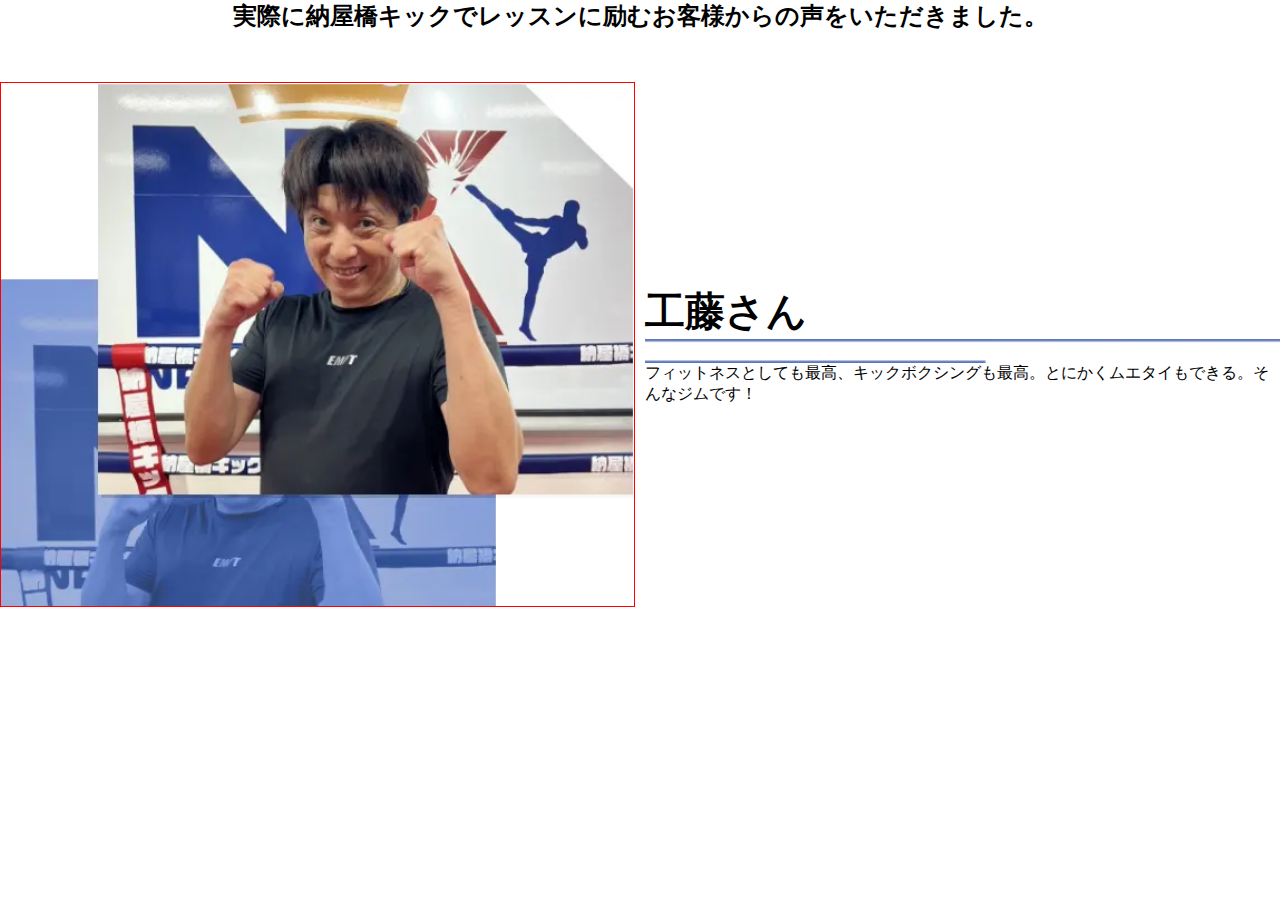
<file: Forth/index.html>
<!DOCTYPE html>
<html lang="en">

<head>
    <meta charset="UTF-8">
    <meta name="viewport" content="width=device-width, initial-scale=1.0">
    <title>Document</title>

    <link rel="stylesheet" href="style.css">
</head>

<body>

    <main>
        <h2>実際に納屋橋キックでレッスンに励むお客様からの声をいただきました。</h2>
        <section class="voice__container">
            <div class="voice__item">
                <img src="./img/img01.webp" alt="img01">
            </div>
            <div class="voice__item">
                <h3>工藤さん</h3>
                <img src="./img/img_name_line.webp" alt="line">
                <p>フィットネスとしても最高、キックボクシングも最高。とにかくムエタイもできる。そんなジムです！</p>
            </div>
        </section>
    </main>

</body>

</html>
</file>
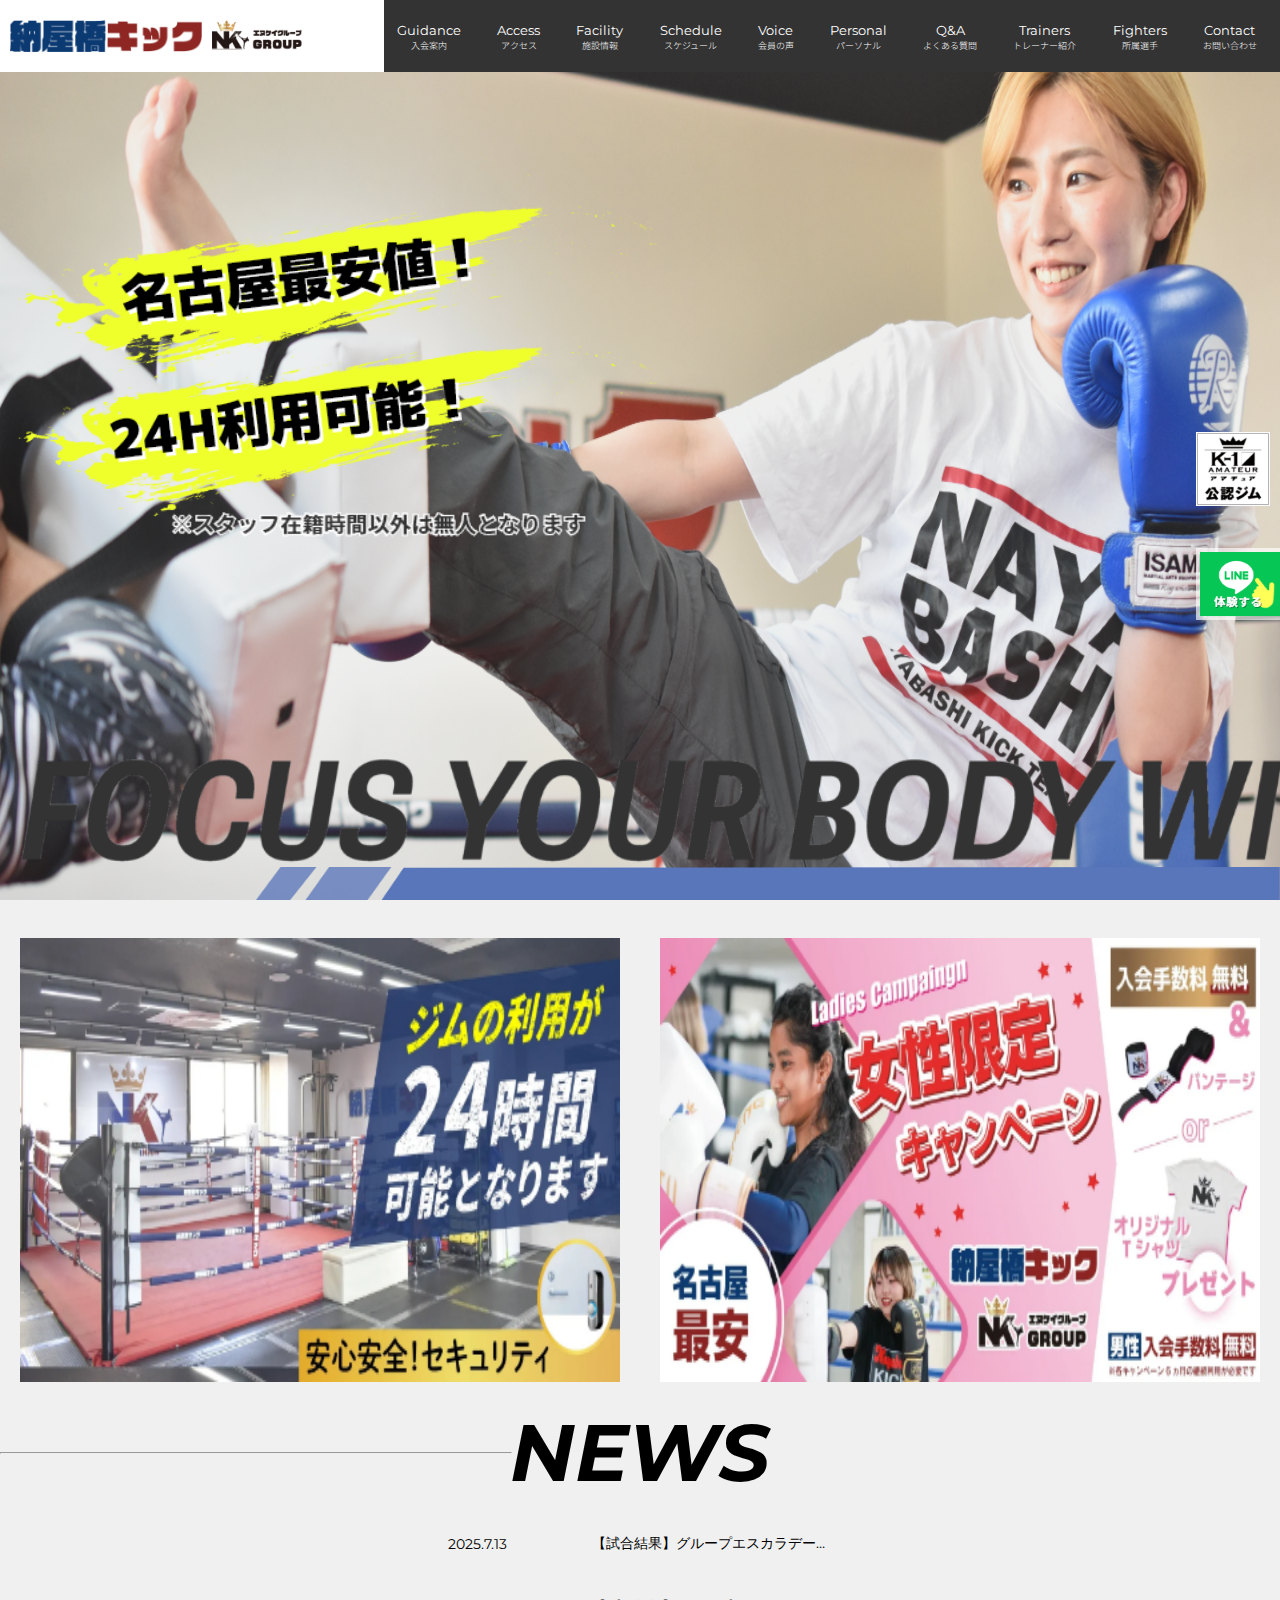
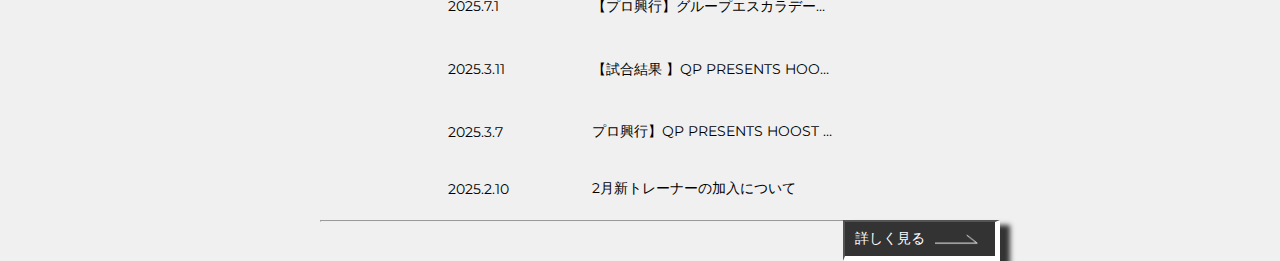
<file: First/HTML/nayabashi.html>
<!DOCTYPE html>
<html lang="en">
<head>
    <meta charset="UTF-8">
    <meta name="viewport" content="width=device-width, initial-scale=1.0">
    <title>Nayabashi Kick</title>

    <!-- CSS -->
    <link rel="stylesheet" href="../CSS/nayabashi.css">

    <!-- FONT -->
    <link rel="preconnect" href="https://fonts.googleapis.com">
    <link rel="preconnect" href="https://fonts.gstatic.com" crossorigin>
    <link href="https://fonts.googleapis.com/css2?family=Montserrat:ital,wght@0,100..900;1,100..900&display=swap" rel="stylesheet">

</head>
<body>
    <div class="grid-container">

        <div class="navigation grid-items">
            <!-- TOP NAVIGATION START -->
            <nav class="nav-container">
                <div class="logos">
                    <img src="../Image/Top Navigation/Logo/納屋橋キックロゴ01.png" alt="Nayabashi Kick" class="main-logo">
                    <img src="../Image/Top Navigation/Logo/王冠NKグループロゴ.png" alt="Group Logo" class="group-logo">
                </div>
                <div class="nav-list">
                    <ul>
                        <a href="#guidance">
                            <li class="nav-items">
                                <span class="en-text">Guidance</span>
                                <p class="jp-text">入会案内</p> 
                            </li>
                        </a>
                        <a href="#access">
                            <li class="nav-items">
                                <span class="en-text">Access</span>
                                <p class="jp-text">アクセス</p>
                            </li>
                        </a>
                        <a href="#facility">
                            <li class="nav-items">
                                <span class="en-text">Facility</span>
                                <p class="jp-text">施設情報</p>
                            </li>
                        </a>
                        <a href="#schedule">
                            <li class="nav-items">
                                <span class="en-text">Schedule</span>
                                <p class="jp-text">スケジュール</p>
                            </li>
                        </a>
                        <a href="#voice">
                            <li class="nav-items">
                                <span class="en-text">Voice</span>
                                <p class="jp-text">会員の声</p>
                            </li>
                        </a>
                        <a href="#personal">
                            <li class="nav-items">
                                <span class="en-text">Personal</span>
                                <p class="jp-text">パーソナル</p>
                            </li>
                        </a>
                        <a href="#qna">
                            <li class="nav-items">
                                <span class="en-text">Q&A</span>
                                <p class="jp-text">よくある質問</p>
                            </li>
                        </a>
                        <a href="#trainer">
                            <li class="nav-items">
                                <span class="en-text">Trainers</span>
                                <p class="jp-text">トレーナー紹介</p>
                            </li>
                        </a>
                        <a href="#fighters">
                            <li class="nav-items">
                                <span class="en-text">Fighters</span>
                                <p class="jp-text">所属選手</p>
                            </li>
                        </a>
                        <a href="#contact">
                            <li class="nav-items">
                                <span class="en-text">Contact</span>
                                <p class="jp-text">お問い合わせ</p>
                            </li>
                        </a>
                    </ul>
                </div>
            </nav>
        </div>
            <!-- TOP NAVIGATION END -->

        <!-- HEADER START -->
        <header class="header grid-items">

            <div class="header-image-slide">
                <div>
                    <img src="../Image/Header/imageSlide/IMG_8583.png" alt="" class="mySlides active">
                </div>
                <div>
                    <img src="../Image/Header/imageSlide/DSC_0950_ 加工.png" alt="" class="mySlides">
                </div>
                <div>
                    <img src="../Image/Header/imageSlide/DSC_0948_ 加工.png" alt="" class="mySlides">
                </div>

            </div>

            <div class="header-icons">

                <div class="left-icons">
                    <img src="../Image/Header/icons/名古屋最安値.png" alt="Nagoya Cheapest" class="left-icon-one">
                    <img src="../Image/Header/icons/24H利用可能.png" alt="24 Hours Available" class="left-icon-two">
                    <img src="../Image/Header/icons/グループ 1048.png" alt="Group" class="left-icon-three">
                </div>

                <div class="right-icons">
                        <img src="../Image/Header/icons/k1公認ロゴ.png" alt="K1 Amatuer" class="right-icon-one">
                    <span>
                        <img src="../Image/Header/icons/グループ 482.png" alt="line" class="right-icon-two">
                    </span>
                </div>

                <div class="bottom-icons">
                    <div class="marquee-container">
                        <div class="marquee-loop">
                            <img src="../Image/Header/icons/1382748-_グランジ文字_Belarius-Sans.png">
                        </div>
                        <div class="marquee-loop">
                            <img src="../Image/Header/icons/1382748-_グランジ文字_Belarius-Sans.png">
                        </div>
                        <div class="marquee-loop marquee-loop2">
                            <img src="../Image/Header/icons/1382748-_グランジ文字_Belarius-Sans.png">
                        </div>
                    </div>
                </div>

            </div>

        </header>

        <!-- HEADER END -->

        <!-- CONTENT START -->

        <content class="content grid-items">

            <div class="carousel-container">
                <div class="carousel-image-container" id="carouselContainer">
                    <img src="../Image/Content/imgi_61_納屋橋キックバナー_24H-1536x768.png" alt="image1">
                    <img src="../Image/Content/imgi_60_納屋橋キックレディースキャンペーンバナー_250630_池田_アートボード-1-1536x768.png" alt="image2">
                    <img src="../Image/Content/imgi_17_納屋橋キック_チャンピオンバナー-1.png" alt="image3">
                    <img src="../Image/Content/imgi_61_納屋橋キックバナー_24H-1536x768.png" alt="image1">
                    <img src="../Image/Content/imgi_60_納屋橋キックレディースキャンペーンバナー_250630_池田_アートボード-1-1536x768.png" alt="image2">
                </div> 
            </div>
            <div class="news-container">
                <div class="news-items">
                    <h2>
                        <span><hr class="top-left-hr"></span>
                        NEWS
                    </h2>
                </div>
                <div class="news-content-container">
                    <div class="news-content">
                        <span class="news-dates">2025.7.13</span>
                        <span class="news-contents">【試合結果】グループエスカラデーPRESENTS HOOST CUP KINGS NAGOYA17</span>
                    </div>
                </div>
                <div class="news-content-container">
                    <div class="news-content">
                        <span class="news-dates">2025.7.1</span>
                        <span class="news-contents">【プロ興行】グループエスカラデーPRESENTS HOOST CUP</span>
                    </div>
                </div>
                <div class="news-content-container">
                    <div class="news-content">
                        <span class="news-dates">2025.3.11</span>
                        <span class="news-contents">【試合結果 】QP PRESENTS HOOST CUP KINGS KYOTO14</span>
                    </div>
                </div>
                <div class="news-content-container">
                    <div class="news-content">
                        <span class="news-dates">2025.3.7</span>
                        <span class="news-contents">プロ興行】QP PRESENTS HOOST CUP KINGS KYOTO14</span>
                    </div>
                </div>
                <div class="news-content-container">
                    <div class="news-content">
                        <span class="news-dates">2025.2.10</span>
                        <span class="news-contents">2月新トレーナーの加入について</span>
                    </div>
                <div class="news-content-container">
                        <span  class="bottom-center-hr"><hr></span>

                        <button class="btn-learn">
                            <span>詳しく見る</span>
                            <img src="../Image/Content/マスクグループ 79.png" width="50px">
                        </button>
                    </div>

                </div>

            </div>



        </content>

         <!-- CONTENT END -->

<!-- <div class="footer grid-items">FOOTER</div> -->

    </div>


    <!-- JAVASCRIPT -->
    <script type="module" src="../Javascript/nayabashi.js"></script>
</body>
</html>
</file>
<file: Forth/style.css>
* {
  padding: 0;
  margin: 0;
  box-sizing: border-box;
}

main {
  width: 100%;
  max-width: 1366px;
  height: 100%;
  margin: 0 auto;
}

h2 {
  text-align: center;
}

.voice__container {
  width: 100%;
  height: 100%;
  display: flex;
  gap: 10px;
}

.voice__item {
  display: flex;
  justify-content: center;
  flex-direction: column;
  width: 50%;
  margin-top: 50px;
}

.voice__item:nth-child(1) {
  border: 1px solid red;
}

h3 {
  font-size: 40px;
}
</file>
<file: First/CSS/nayabashi.css>
/* MONSTERRAT FONT IMPORT */
@import url('https://fonts.googleapis.com/css2?family=Montserrat:ital,wght@0,100..900;1,100..900&family=Noto+Sans+JP:wght@100..900&display=swap');
/* 
  font-family: "Montserrat", sans-serif;
  font-optical-sizing: auto;
  font-weight: 300;
  font-style: normal; 
*/

/* NOTO SANS JP FONT IMPORT */
@import url('https://fonts.googleapis.com/css2?family=Noto+Sans+JP:wght@100..900&display=swap');
/* 
  font-family: "Noto Sans JP", sans-serif;
  font-optical-sizing: auto;
  font-weight: 300;
  font-style: normal;
*/



:root {
    --primary-color: #333333;
    --secondary-color: #B6CEB4;
    --text-primary-color: #000;
    --text-secondary-color: #fff;
    --hover-color: #FF4944;
}


* {
    margin: 0;
    padding: 0;
    box-sizing: border-box;
    scroll-behavior: smooth;
    max-width: 3440px;
    font-family: "Montserrat", sans-serif;
    list-style: none;
    font-size: 14px;
}

body {
    margin: 0 auto;
    padding: 0;
    background-color: #F0F0F0;
}

a {
    text-decoration: none;
    color: var(--text-primary-color);
}

.grid-container { 
    display: grid;
    grid-template-columns: repeat(4, 1fr);
    grid-template-rows: auto 1fr auto;
    gap: 0px 0px;
    grid-auto-flow: row;
    grid-template-areas:
        "header header header header header"
        "content content content content content"
        "content content content content content"
        "footer footer footer footer footer";
    position: relative;
}

.grid-items {
    width: 100%;
}

/********************************** NAVIGATION START **********************************/

.navigation { 
    grid-area: navigation;
    background-color: var(--primary-color);
    position: fixed;
    z-index: 99999;
}

.nav-container {
    display: flex;
    align-items: center;
    justify-content: space-between;
    height: 8vh;

    .logos {
        background-color: #fff;
        padding: 0 10px;
        height: 100%;
        width: 30vw;
        position: relative;
        display: flex;
        align-items: center;
        justify-content: flex-start;
        cursor: pointer;

        .logos img {
            width: 100%;
            max-height: 100%;
            height: auto;
        }

        .main-logo {
            width: 15vw;
            max-height: 100%;
            padding: 10px 0;
        }

        .group-logo {
            max-height: 100%;
            width: 7vw;
            margin-left: 10px;
        }
    }

    .nav-list {
        display: flex;
        width: 70vw;

        ul {
            display: flex;
            justify-content: space-around;
            width: 100%;
            flex-wrap: wrap;
        }
    }

    .nav-items {
        color: var(--text-secondary-color);
        list-style: none;
        height: 100%;
        margin: 0 10px 0 0;
        text-align: center;

        
        .en-text {
            font-family: "Montserrat", sans-serif;
            font-optical-sizing: auto;
            font-weight: 400;
            font-style: normal;
            font-size: clamp(9px, 13px, 18px)
        }

        .jp-text {
            font-family: "Noto Sans JP", sans-serif;
            font-optical-sizing: auto;
            font-weight: 300;
            font-style: normal;
            font-size: clamp(7px, 9px, 14px);
        }

    &:hover {
        color: var(--hover-color);
    }

    }

}

/********************************** NAVIGATION END **********************************/

/********************************** HEADER START **********************************/

.header {
    grid-area: header;
    width: 100%;
    height: 100vh;
    position: relative;
    display: flex;
    flex-wrap: wrap;
    overflow: hidden;

    .header-image-slide {
        position: relative;
        flex: 1;
        z-index: -1;
        display: flex;
    }

                /**************** IMAGE SLIDER ****************/
    .header-image-slide .mySlides {
        height: 100vh;
        width: 100vw;
        display: none;
        animation: fade 1s ease-in-out;
    }

    .header-image-slide div:first-child .mySlides,
    .news-slides-container div:first-child .mySlides {
        display: block;
    }

    .mySlides:not(.active) {
        display: none;
    }

    .header-icons {
        width: 100%;
        height: 100vh;
        display: flex;
        align-items: center;
        justify-content: center;
        position: absolute;
        top: 0;

        .left-icons {
            display: flex;
            flex: 2;
            height: 100%;
            flex-direction: column;
            display: relative;
            width: 100%;

            .left-icon-one {
                width: 50em;
                position: absolute;
                top: 8em;
            }

            .left-icon-two {
                width: 50em;
                position: absolute;
                top: 18em;
            }

            .left-icon-three {
                position: absolute;
                width: 30em;
                top: 36em;
                left: 12em;
            }
        }

        .right-icons {
            display: flex;
            align-items: flex-end;
            flex-direction: column;
            position: absolute;
            right: 0;
            bottom: 20em;

            .right-icon-one {
                width: 6em;
                display: block;
                margin-bottom: 2rem;
                padding-right: 10px;
            }

            .right-icon-two {
                display: block;
                margin-top: 1rem;
                margin-right: -9em;
                transition: 0.5s ease-in-out;
                overflow: hidden;
                cursor: pointer;
                width: 15em;
            }
            
            .right-icon-two:hover {
                padding-right: 10px;
                margin: 1rem 0 0 0;
            }
        }
    }
        .bottom-icons {
            position: absolute;
            width: 100%;
            bottom: 0;
            background: url('../Image/Header/icons/グループ\ 255.png') no-repeat right bottom;
            background-size: 80%;
            overflow: hidden;
            white-space: nowrap;
            flex-wrap: wrap;

            .marquee-container {
                display: flex;
                white-space: nowrap;
                width: 100%;
                overflow: hidden;
            }

            .marquee-loop, .marquee-loop2 {
                display: inline-flex;
                padding-right: 1em;
                animation: marquee 30s linear infinite;
            }

            .marquee-loop2 {
                animation-delay: 1s;
            }

            .marquee-loop img {
                height: 20vh;
                width: auto;
                display: block;
            }
        }
    }

@keyframes fade {
    from {
    opacity: 0;
    }
    to {
    opacity: 1;
    }
}

@keyframes marquee {
    0% {
        transform: translate(0, 0);
    }
    100% {
        transform: translate(-100%, 0);
    }
}



/********************************** HEADER END **********************************/


/********************************** CONTENT START **********************************/
.content { 
    grid-area: content;
    width: 100%;
    height: 100vh;
    margin-top: 2em;
    display: flex;
    flex-direction: row;
    flex-wrap: wrap;
}

.carousel-container {
    width: 100%;
    overflow: hidden;
    position: relative;
}
    .carousel-image-container {
        display: flex;
        height: 100%;
        transition: transform 0.6s ease-in-out;
    }

    .carousel-image-container img {
        width: 50%;
        flex-shrink: 0;
        display: block;
        object-fit: fit;
        padding: 10px 20px;
    }


.news-container {
    width: 100%;
    position: relative;
    display: flex;
    flex-direction: row;
    flex-wrap: wrap;
}

    .news-items {
        display: flex;
        align-items: top;
        justify-content: center;       
        width: 100%;
    }

        .top-left-hr {
            width: 40%;
            position: absolute;
            left: 0;
        }

        .news-items h2 {
            width: 100%;
            display: flex;
            align-items: center;
            justify-content: center;
            font-size: 80px;
            font-style: italic;
            font-weight: 700;
        }

.news-content-container {
    width: 100%;
    position: relative;
    display: flex;
    align-items: center;
    justify-content: center;
    flex-wrap: wrap;
    flex-direction: row;
}

    .news-content {
        width: 30%;
        position: relative;
        display: flex;
        padding: 10px 0;
    }

        .news-dates {
            display: flex;
            width: 60%;
            align-items: center;
        }
        
        .news-contents {
            width: 100%;
            text-overflow: ellipsis;
            overflow: hidden;
            white-space: nowrap;
        }

.bottom-center-hr {
    width: 50%;
}

    .btn-learn {
        background-color: var(--primary-color);
        color: var(--text-secondary-color);
        position: absolute;
        right: 20em;
        top: 0;
        display: flex;
        padding: 0 10px;
        border-right: 5px solid var(--text-secondary-color);
        border-bottom: 5px solid var(--text-secondary-color);
        transition: transform 0.3s ease-in-out;
        cursor: pointer;
        box-shadow: 10px 5px 5px var(--primary-color);
    }

    .btn-learn span {
        display: flex;
        align-items: center;
        justify-content: center;
        margin-right: 10px;
    }

    .btn-learn:hover {
        transform: translateX(20px);
    }


.news-slides {
    width: 100%;
    height: auto;
    margin-top: 10em;
    position: relative;
    display: flex;
    flex-wrap: wrap;
    align-items: center;
    justify-content: center;

}
    .news-slides-container {
        height: 100%;
        position: relative;
        
    }
        .news-slides-container .mySlides {
            animation: fade 1s ease-in-out;
        }


/********************************** CONTENT END **********************************/


.footer { 
    grid-area: footer;
    background-color: turquoise;
}


@media (max-width: 768px) {
    .grid-container {
        grid-template-columns: 1fr;
        grid-template-rows: auto;
        grid-template-areas: 
        'navigation'
        'header'
        'content'
        'footer'
        ;
    }
}
</file>
